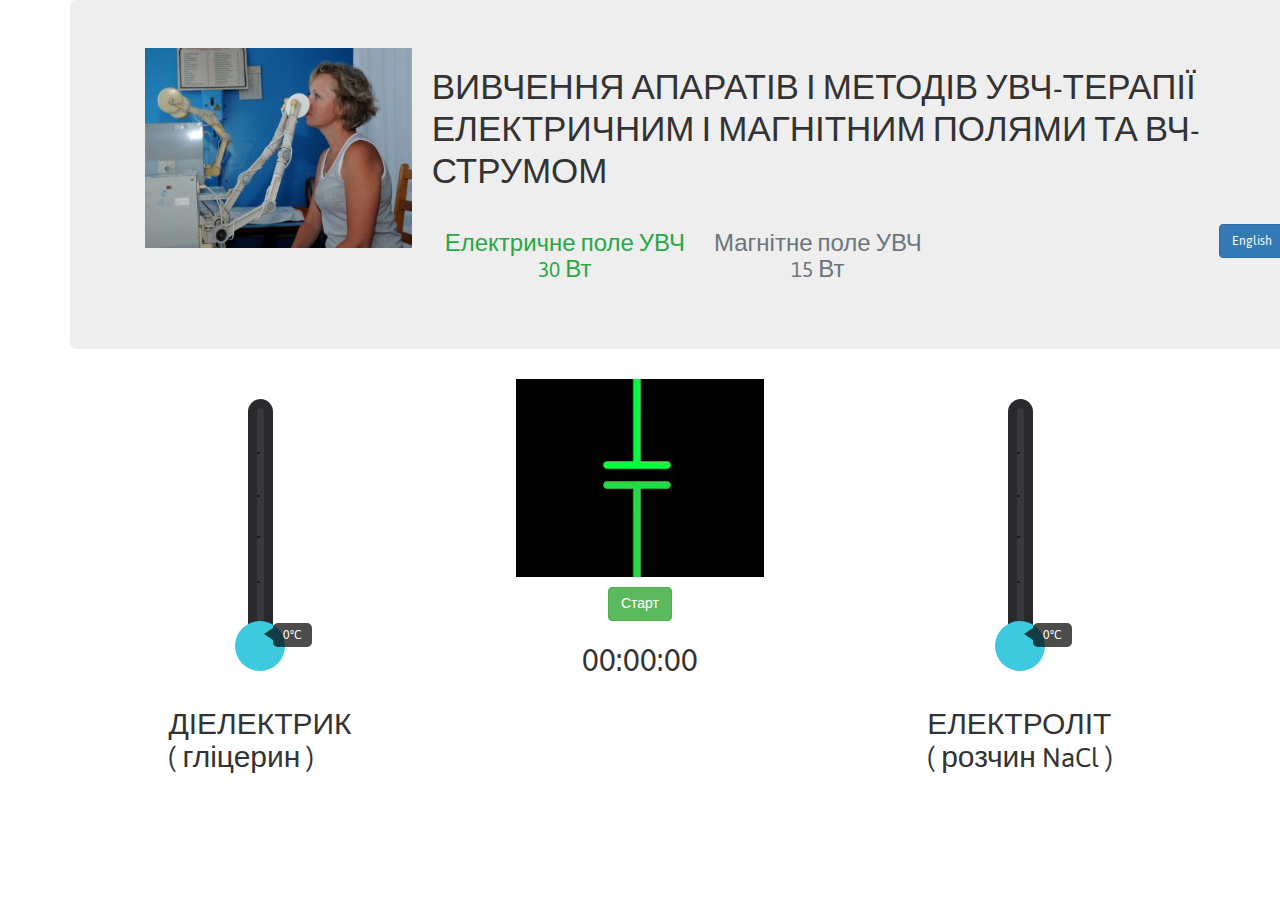
<file: index.html>
<!DOCTYPE html>
<html>
<head>
    <meta charset="UTF-8">
    <link rel="apple-touch-icon" type="image/png"
          href="https://cpwebassets.codepen.io/assets/favicon/apple-touch-icon-5ae1a0698dcc2402e9712f7d01ed509a57814f994c660df9f7a952f3060705ee.png">
    <meta name="apple-mobile-web-app-title" content="CodePen">
    <link rel="shortcut icon" type="image/x-icon"
          href="https://cpwebassets.codepen.io/assets/favicon/favicon-aec34940fbc1a6e787974dcd360f2c6b63348d4b1f4e06c77743096d55480f33.ico">
    <link rel="mask-icon" type=""
          href="https://cpwebassets.codepen.io/assets/favicon/logo-pin-8f3771b1072e3c38bd662872f6b673a722f4b3ca2421637d5596661b4e2132cc.svg"
          color="#111">
    <link rel="stylesheet" href="https://maxcdn.bootstrapcdn.com/bootstrap/4.0.0/css/bootstrap.min.css"
          integrity="sha384-Gn5384xqQ1aoWXA+058RXPxPg6fy4IWvTNh0E263XmFcJlSAwiGgFAW/dAiS6JXm" crossorigin="anonymous">
    <link rel="stylesheet" href="https://maxcdn.bootstrapcdn.com/bootstrap/3.4.1/css/bootstrap.min.css">
    <script src="https://ajax.googleapis.com/ajax/libs/jquery/3.5.1/jquery.min.js"></script>
    <script src="https://cpwebassets.codepen.io/assets/common/stopExecutionOnTimeout-157cd5b220a5c80d4ff8e0e70ac069bffd87a61252088146915e8726e5d9f147.js"></script>
    <script src="https://cdnjs.cloudflare.com/ajax/libs/jquery/2.1.3/jquery.min.js"></script>
    <script src="https://maxcdn.bootstrapcdn.com/bootstrap/3.4.1/js/bootstrap.min.js"></script>
    <script src="https://cpwebassets.codepen.io/assets/common/stopExecutionOnTimeout-157cd5b220a5c80d4ff8e0e70ac069bffd87a61252088146915e8726e5d9f147.js"></script>
    <link rel="stylesheet" href="./style/style.css" type="text/css" media="all">
    <script src="./script/script.js" defer></script>

    <title>Лабораторна УВЧ</title>
</head>
<body translate="no">
<div class="container">
    <div class="row">
        <div class="jumbotron">
            <div class="container">
                <img style="float: left;margin: 0 20px 20px 0; height: 200px; " src="./media/pic.png">
                <h2 class="display-4">
                    <span lang="uk">ВИВЧЕННЯ АПАРАТІВ І МЕТОДІВ УВЧ-ТЕРАПІЇ ЕЛЕКТРИЧНИМ І МАГНІТНИМ ПОЛЯМИ ТА
                    ВЧ-СТРУМОМ</span>
                    <span lang="en">STUDY OF DEVICES AND METHODS OF HF AND UHF THERAPY</span>
                </h2>
                <button onclick="location.href='index.html'" type="button" class="btn btn-outline-success"><h3><span lang="uk">Електричне поле УВЧ<br> 30 Вт</span><span lang="en">Electric UHF field <br> 30 W</span></h3></button>
                <button onclick="location.href='index2.html'" type="button" class="btn btn-outline-secondary"><h3><span lang="uk">Магнітне поле УВЧ <br> 15 Вт</span><span lang="en">Magnetic UHF field <br> 15 W</span></h3></button>
                </button>
                <button style="float: right; margin-top: 20px" id="switch-lang" class="btn btn-primary">
                    <span lang="en">Українська</span>
                    <span lang="uk">English</span>
                </button>
            </div>
        </div>

        <div class="col-4">
            <div id="wrapper1">

                    <div id="termometer1">
                        <div id="temperature1" style="height:0" data-value="0°C"></div>
                        <div id="graduations1"></div>
                    </div>

                    <div id="playground1">
                        <div id="range1" style="display:none;">
                            <input id="minTemp" type="text" value="-20">
                            <input id="gl" type="range" min="-20" max="50" value="0">
                            <input id="maxTemp" type="text" value="50">
                        </div>
                        <p style="display: none" id="unit">Celcius C°</p>
                    </div>


                <h2 style="align-items: center;">
                    <span lang="en">DIELECTRIC</span><span lang="uk">ДІЕЛЕКТРИК</span>
                    <br><span lang="uk">( гліцерин )</span><span lang="en">( glycerol )</span>
                </h2>
            </div>
        </div>
        <div class="col-4">
            <div style="align-items: center;
    display: flex;
    flex-direction: column;
    justify-content: space-between">
                <video muted id="myVideo1" autoplay loop class="myvideo">
                    <source id="mp4_src1" src="./media/capacitor-stop.mp4" type="video/mp4">
                </video>
                <video style="display: none" muted id="myVideo2" autoplay loop class="myvideo">
                    <source id="mp4_src2" src="./media/coil-stop.mp4" type="video/mp4">
                </video>
                <div class="col align-self-center" style="background-color: white;     margin: 10px;
    align-items: center;
    text-align: center;">
                    <button class="btn btn-success" onclick="myFunction1()" id="start"><span lang="uk">Старт</span><span lang="en">Start</span></button>
                    <button class="btn btn-danger " id="stop" style="display: none;" hidden>Стоп</button>
                    <button class="btn btn-info" id="clear" hidden>Очистити</button>
                    <!--            <button class="btn btn-info" id="round" style="display: none;">У список</button>-->
                    <h1 style="text-align: center;">
                        <time>00:00:00</time>
                    </h1>
                </div>
            </div>

<!--            <ol reversed id="round-list">-->

<!--            </ol>-->
        </div>
        <div class="col-4">
            <div id="wrapper2">
                <div id="termometer2">
                    <div id="temperature2"
                         style="height: 0%;"
                         data-value="0°C"></div>
                    <div id="graduations2"></div>
                </div>
                <div id="playground">
                    <div id="range" style="display: none">
                        <input id="minTemp2" type="text" value="0">
                        <input id="nacl" type="range" min="0" max="50" value="0">
                        <input id="maxTemp2" type="text" value="50">
                    </div>
                    <p style="display: none" id="unit2">Celcius C°</p>
                </div>
                <h2 style="align-items: center;">
                    <span lang="en">ELECTROLYTE</span><span lang="uk">ЕЛЕКТРОЛІТ</span>
                    <br><span lang="uk">( розчин NaCl )</span><span lang="en">(NaCl solution)</span>
                </h2>
            </div>
        </div>
    </div>
    <div id="mpc" style="display: none">
        <h3><span lang="uk">Магнітне поле УВЧ</span><span lang="en">Magnetic UHF field</span></h3>
        <table class="table table-striped">
            <thead>
            <tr>
                <th scope="col">t, <span lang=uk"">хв</span><span lang="en">min</span></th>
                <th scope="col">T - <span lang="uk">діелектрик (гліцерин)</span><span lang="en">dielectric (glycerol)</span>, °C</th>
                <th scope="col">T - <span lang="uk">електроліт (pозчин NaCl)</span><span lang="en">electrolyte (NaCl solution)</span>, °C</th>
            </tr>
            </thead>
            <tbody>
            <tr data-mpc_id="0" style="display:none;">
                <th scope="row">0</th>
                <td  class="gl">17</td>
                <td class="nacl">17</td>
            </tr>
            <tr data-mpc_id="1" style="display:none;">
                <th scope="row">1</th>
                <td class="gl">17.5</td>
                <td class="nacl">20</td>
            </tr>
            <tr data-mpc_id="2" style="display:none;">
                <th scope="row">2</th>
                <td class="gl">17.5</td>
                <td class="nacl">22</td>
            </tr>
            <tr data-mpc_id="3" style="display:none;">
                <th scope="row">3</th>
                <td class="gl">17.5</td>
                <td class="nacl">24</td>
            </tr>
            <tr data-mpc_id="4" style="display:none;">
                <th scope="row">4</th>
                <td class="gl">17.5</td>
                <td class="nacl">26.5</td>
            </tr>
            <tr data-mpc_id="5" style="display:none;">
                <th scope="row">5</th>
                <td class="gl">17.5</td>
                <td class="nacl">32</td>
            </tr>
            <tr data-mpc_id="6" style="display:none;">
                <th scope="row">6</th>
                <td class="gl">18</td>
                <td class="nacl">33</td>
            </tr>
            <tr data-mpc_id="7" style="display:none;">
                <th scope="row">7</th>
                <td class="gl">18</td>
                <td class="nacl">33</td>
            </tr>
            <tr data-mpc_id="8" style="display:none;">
                <th scope="row">8</th>
                <td class="gl">18.5</td>
                <td class="nacl">35</td>
            </tr>
            <tr data-mpc_id="9" style="display:none;">
                <th scope="row">9</th>
                <td class="gl">18.5</td>
                <td class="nacl">36.5</td>
            </tr>
            <tr data-mpc_id="10" style="display:none;">
                <th scope="row">10</th>
                <td class="gl">19</td>
                <td class="nacl">37.5</td>
            </tr>
            </tbody>
        </table>
    </div>
    <div id="epc" style="display: none">
        <h3><span lang="uk">Електричне поле УВЧ</span><span lang="en">Electric UHF field</span></h3>
    <table class="table table-striped">
        <thead>
        <tr>
            <th scope="col">t, <span lang=uk"">хв</span><span lang="en">min</span></th>
            <th scope="col">T - <span lang="uk">діелектрик (гліцерин)</span><span lang="en">dielectric (glycerol)</span>, °C</th>
            <th scope="col">T - <span lang="uk">електроліт (pозчин NaCl)</span><span lang="en">electrolyte (NaCl solution)</span>, °C</th>
        </tr>
        </thead>
        <tbody>
        <tr data-epc_id="0" style="display:none;">
            <th scope="row">0</th>
            <td class="gl">16.5</td>
            <td class="nacl">16.5</td>
        </tr>
        <tr data-epc_id="1" style="display:none;">
            <th scope="row">1</th>
            <td class="gl">17</td>
            <td class="nacl">17</td>
        </tr>
        <tr data-epc_id="2" style="display:none;">
            <th scope="row">2</th>
            <td class="gl">18.5</td>
            <td class="nacl">18</td>
        </tr>
        <tr data-epc_id="3" style="display:none;">
            <th scope="row">3</th>
            <td class="gl">20</td>
            <td class="nacl">19</td>
        </tr>
        <tr data-epc_id="4" style="display:none;">
            <th scope="row">4</th>
            <td class="gl">21</td>
            <td class="nacl">19.5</td>
        </tr>
        <tr data-epc_id="5" style="display:none;">
            <th scope="row">5</th>
            <td class="gl">22</td>
            <td class="nacl">20.5</td>
        </tr>
        <tr data-epc_id="6" style="display:none;">
            <th scope="row">6</th>
            <td class="gl">22.5</td>
            <td class="nacl">21</td>
        </tr>
        <tr data-epc_id="7" style="display:none;">
            <th scope="row">7</th>
            <td class="gl">23.5</td>
            <td class="nacl">21.5</td>
        </tr>
        <tr data-epc_id="8" style="display:none;">
            <th scope="row">8</th>
            <td class="gl">24.5</td>
            <td class="nacl">22.5</td>
        </tr>
        <tr data-epc_id="9" style="display:none;">
            <th scope="row">9</th>
            <td class="gl">25.5</td>
            <td class="nacl">23.5</td>
        </tr>
        <tr data-epc_id="10" style="display:none;">
            <th scope="row">10</th>
            <td class="gl">27</td>
            <td class="nacl">24</td>
        </tr>
        </tbody>
    </table>
    </div>
</div>
</body>
<script>$('[lang="en"]').hide();
$('#switch-lang').click(function() {
  $('[lang="uk"]').toggle();
  $('[lang="en"]').toggle();
});</script>
<script id="rendered-js">
//set all our variables
var h1 = document.getElementsByTagName('h1')[0],
start = document.getElementById('start'),
stop = document.getElementById('stop'),
clear = document.getElementById('clear'),
round = document.getElementById('round'),
roundList = document.getElementById('round-list'),
seconds = 0,minutes = 0,hours = 0,
storedSecond = 0,storedMinutes = 0,storedHours = 0,
t;


//lets format it correctly if there if there is single digits:
function timeFormatting(timer, minutter, sekunder) {
  return (timer ? timer > 9 ? timer : "0" + timer : "00") + ":" + (minutter ? minutter > 9 ? minutter : "0" + minutter : "00") + ":" + (sekunder > 9 ? sekunder : "0" + sekunder);
}

//the loop that handles the clock
function add() {
  seconds++;
  if (seconds >= 60) {
    seconds = 0;
    minutes++;
    if (minutes >= 60) {
      minutes = 0;
      hours++;
    }
  }

  h1.textContent = timeFormatting(hours, minutes, seconds);

  timer();
}

//the timer that goes off and triggers add() every second:
function timer() {
  t = setTimeout(add, 1000);


setInterval(() => {
clearTimeout(t);
},
600000);
}

setTimeout(() => {
$('#clear').click();
$('#stop').click();

},
601000);


//starts the timer at refresh:
//timer();


/* Start button */
start.onclick = function () {
  //start the timer:
  timer();
  $('#stop').show();
  $('#start').hide();
  $('#round').show();
  $('#clear').hide();
};

/* Stop button */
stop.onclick = function () {
  //stop the timer:
  clearTimeout(t);
  $('#stop').hide();
  $('#start').show();
  $('#round').hide();
  $('#clear').show();
  //also add last round when you click stop:
  addRound();
};

/* Clear button */
clear.onclick = function () {
  h1.textContent = "00:00:00";
  seconds = 0;minutes = 0;hours = 0;
  $('#round-list').empty();
  storedSecond = 0;
  storedMinutes = 0;
  storedHours = 0;
};

/* round button */
round.onclick = addRound;


//add Rounds to list:
function addRound() {
  //get the difference between now and last round
  var RoundSeconds = seconds - storedSecond;
  var RoundMinutes = minutes - storedMinutes;
  var RoundHours = hours - storedHours;

  //store this round as a variable
  var thisRound = timeFormatting(RoundHours, RoundMinutes, RoundSeconds);

  //add the round to our list if more than a second:
  if (thisRound != "00:00:00") {
    $('#round-list').prepend('<li>' + thisRound + "</li>");
  }

  //store this as last round
  storedSecond = seconds,
  storedMinutes = minutes,
  storedHours = hours;

}
//# sourceURL=pen.js
</script>

<script id="rendered-js">
const units = {
  Celcius: "°C",
  Fahrenheit: "°F" };


const config = {
  minTemp: 0,
  maxTemp: 50,
  unit: "Celcius" };


// Change min and max temperature values

const tempValueInputs = document.querySelectorAll("input[type='text']");

tempValueInputs.forEach(input => {
  input.addEventListener("change", event => {
    const newValue = event.target.value;

    if (isNaN(newValue)) {
      return input.value = config[input.id];
    } else {
      config[input.id] = input.value;
      range[input.id.slice(0, 3)] = config[input.id]; // Update range
      return setTemperature(); // Update temperature
    }
  });
});

// Switch unit of temperature

const unitP = document.getElementById("unit");

unitP.addEventListener("click", () => {
  config.unit = config.unit === "Celcius" ? "Fahrenheit" : "Celcius";
  unitP.innerHTML = config.unit + ' ' + units[config.unit];
  return setTemperature();
});

// Change temperature

const range = document.querySelector("input[type='range']");
const temperature = document.getElementById("temperature1");

function setTemperature() {
  temperature.style.height = (range.value - config.minTemp) / (config.maxTemp - config.minTemp) * 100 + "%";
  temperature.dataset.value = range.value + units[config.unit];
}

range.addEventListener("input", setTemperature);
setTimeout(setTemperature, 1000);
//# sourceURL=pen.js

</script>
</html>
</file>
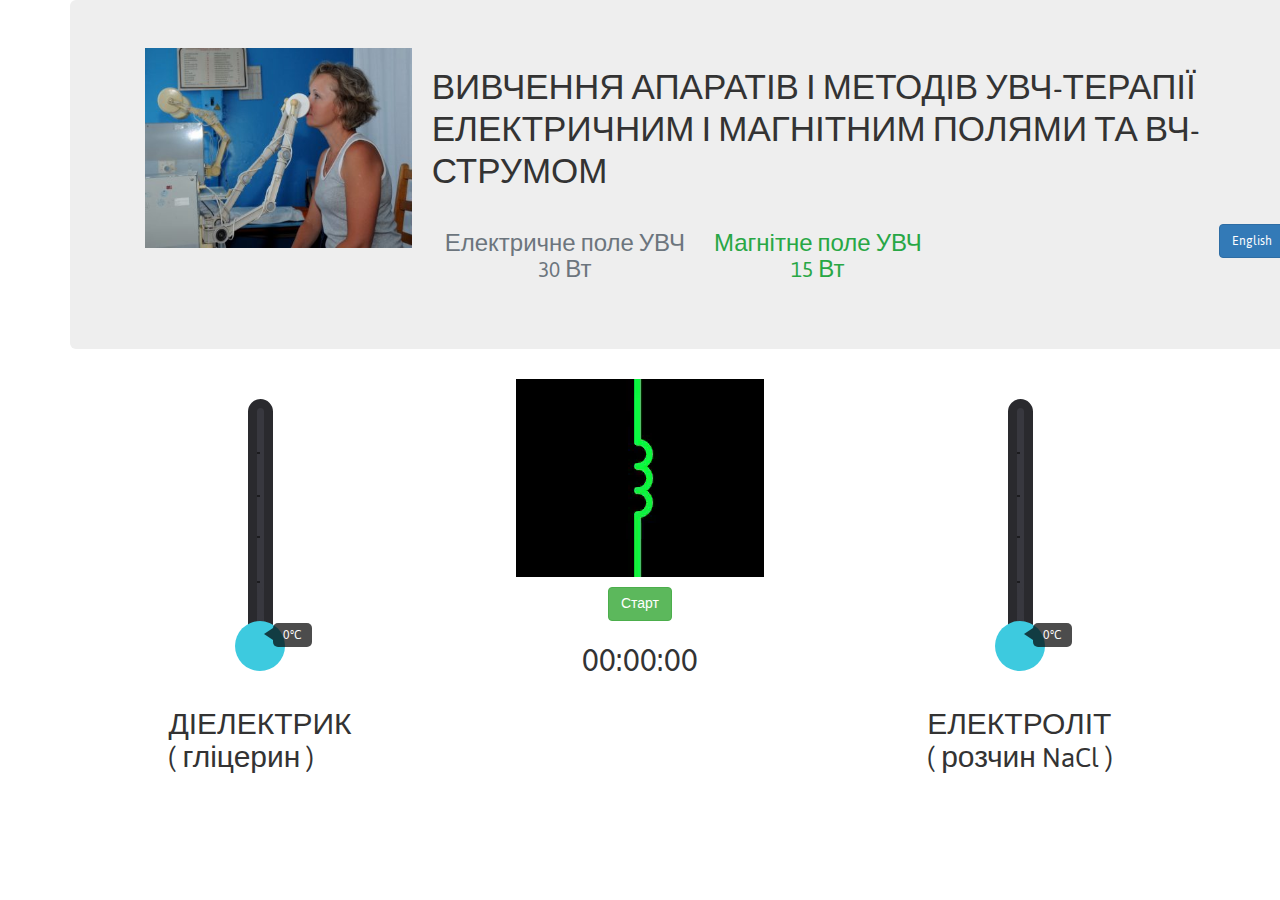
<file: index2.html>
<!DOCTYPE html>
<html>
<head>
    <meta charset="UTF-8">
    <link rel="apple-touch-icon" type="image/png"
          href="https://cpwebassets.codepen.io/assets/favicon/apple-touch-icon-5ae1a0698dcc2402e9712f7d01ed509a57814f994c660df9f7a952f3060705ee.png">
    <meta name="apple-mobile-web-app-title" content="CodePen">
    <link rel="shortcut icon" type="image/x-icon"
          href="https://cpwebassets.codepen.io/assets/favicon/favicon-aec34940fbc1a6e787974dcd360f2c6b63348d4b1f4e06c77743096d55480f33.ico">
    <link rel="mask-icon" type=""
          href="https://cpwebassets.codepen.io/assets/favicon/logo-pin-8f3771b1072e3c38bd662872f6b673a722f4b3ca2421637d5596661b4e2132cc.svg"
          color="#111">
    <link rel="stylesheet" href="https://maxcdn.bootstrapcdn.com/bootstrap/4.0.0/css/bootstrap.min.css"
          integrity="sha384-Gn5384xqQ1aoWXA+058RXPxPg6fy4IWvTNh0E263XmFcJlSAwiGgFAW/dAiS6JXm" crossorigin="anonymous">
    <link rel="stylesheet" href="https://maxcdn.bootstrapcdn.com/bootstrap/3.4.1/css/bootstrap.min.css">
    <script src="https://ajax.googleapis.com/ajax/libs/jquery/3.5.1/jquery.min.js"></script>
    <script src="https://cpwebassets.codepen.io/assets/common/stopExecutionOnTimeout-157cd5b220a5c80d4ff8e0e70ac069bffd87a61252088146915e8726e5d9f147.js"></script>
    <script src="https://cdnjs.cloudflare.com/ajax/libs/jquery/2.1.3/jquery.min.js"></script>
    <script src="https://maxcdn.bootstrapcdn.com/bootstrap/3.4.1/js/bootstrap.min.js"></script>
    <script src="https://cpwebassets.codepen.io/assets/common/stopExecutionOnTimeout-157cd5b220a5c80d4ff8e0e70ac069bffd87a61252088146915e8726e5d9f147.js"></script>
    <link rel="stylesheet" href="./style/style.css" type="text/css" media="all">
    <script src="./script/script2.js" defer></script>

    <title>Лабораторна УВЧ</title>
</head>
<body translate="no">
<div class="container">
    <div class="row">
        <div class="jumbotron">
            <div class="container">
                <img style="float: left;margin: 0 20px 20px 0; height: 200px; " src="./media/pic.png">
                <h2 class="display-4">
                    <span lang="uk">ВИВЧЕННЯ АПАРАТІВ І МЕТОДІВ УВЧ-ТЕРАПІЇ ЕЛЕКТРИЧНИМ І МАГНІТНИМ ПОЛЯМИ ТА
                    ВЧ-СТРУМОМ</span>
                    <span lang="en">STUDY OF DEVICES AND METHODS OF HF AND UHF THERAPY</span>
                </h2>
                <button onclick="location.href='index.html'" type="button" class="btn btn-outline-secondary"><h3><span lang="uk">Електричне поле УВЧ<br> 30 Вт</span><span lang="en">Electric UHF field<br> 30 W</span></h3></button>
                <button onclick="location.href='index2.html'" type="button" class="btn btn-outline-success"><h3><span lang="uk">Магнітне поле УВЧ<br> 15 Вт</span><span lang="en">Magnetic UHF field<br> 15 W</span></h3></button>
                <button style="float: right; margin-top: 20px" id="switch-lang" class="btn btn-primary">
                    <span lang="en">Українська</span>
                    <span lang="uk">English</span>
                </button>
            </div>
        </div>

        <div class="col-4">
            <div id="wrapper1">

                    <div id="termometer1">
                        <div id="temperature1" style="height:0" data-value="0°C"></div>
                        <div id="graduations1"></div>
                    </div>

                    <div id="playground1">
                        <div id="range1" style="display:none;">
                            <input id="minTemp" type="text" value="-20">
                            <input id="gl" type="range" min="-20" max="50" value="0">
                            <input id="maxTemp" type="text" value="50">
                        </div>
                        <p style="display: none" id="unit">Celcius C°</p>
                    </div>


                <h2 style="align-items: center;">
                    <span lang="en">DIELECTRIC</span><span lang="uk">ДІЕЛЕКТРИК</span>
                    <br><span lang="uk">( гліцерин )</span><span lang="en">( glycerol )</span>
                </h2>
            </div>
        </div>
        <div class="col-4">
            <div style="align-items: center;
    display: flex;
    flex-direction: column;
    justify-content: space-between">
                <video style="display: none" muted id="myVideo1" autoplay loop class="myvideo">
                    <source id="mp4_src1" src="./media/capacitor-stop.mp4" type="video/mp4">
                </video>
                <video  muted id="myVideo2" autoplay loop class="myvideo">
                    <source id="mp4_src2" src="./media/coil-stop.mp4" type="video/mp4">
                </video>
                <div class="col align-self-center" style="background-color: white;     margin: 10px;
    align-items: center;
    text-align: center;">
                    <button class="btn btn-success" onclick="myFunction1()" id="start"><span lang="uk">Старт</span><span lang="en">Start</span></button>
                    <button class="btn btn-danger" id="stop" style="display: none;" hidden>Стоп</button>
                    <button class="btn btn-info" id="clear" hidden>Очистити</button>
                    <!--            <button class="btn btn-info" id="round" style="display: none;">У список</button>-->
                    <h1 style="text-align: center;">
                        <time>00:00:00</time>
                    </h1>
                </div>
            </div>

<!--            <ol reversed id="round-list">-->

<!--            </ol>-->
        </div>
        <div class="col-4">
            <div id="wrapper2">
                <div id="termometer2">
                    <div id="temperature2"
                         style="height: 0%;"
                         data-value="0°C"></div>
                    <div id="graduations2"></div>
                </div>
                <div id="playground">
                    <div id="range" style="display: none">
                        <input id="minTemp2" type="text" value="0">
                        <input id="nacl" type="range" min="0" max="50" value="0">
                        <input id="maxTemp2" type="text" value="50">
                    </div>
                    <p style="display: none" id="unit2">Celcius C°</p>
                </div>
                <h2 style="align-items: center;">
                    <span lang="en">ELECTROLYTE</span><span lang="uk">ЕЛЕКТРОЛІТ</span>
                    <br><span lang="uk">( розчин NaCl )</span><span lang="en">(NaCl solution)</span>
                </h2>
            </div>
        </div>
    </div>
    <div id="mpc" style="display: none">
        <h3><span lang="uk">Магнітне поле УВЧ</span><span lang="en">Magnetic UHF field</span></h3>
        <table class="table table-striped">
            <thead>
            <tr>
                <th scope="col">t, <span lang=uk"">хв</span><span lang="en">min</span></th>
                <th scope="col">T - <span lang="uk">діелектрик (гліцерин)</span><span lang="en">dielectric (glycerol)</span>, °C</th>
                <th scope="col">T - <span lang="uk">електроліт (pозчин NaCl)</span><span lang="en">electrolyte (NaCl solution)</span>, °C</th>
            </tr>
            </thead>
            <tbody>
            <tr data-mpc_id="0" style="display:none;">
                <th scope="row">0</th>
                <td  class="gl">17</td>
                <td class="nacl">17</td>
            </tr>
            <tr data-mpc_id="1" style="display:none;">
                <th scope="row">1</th>
                <td class="gl">17.5</td>
                <td class="nacl">20</td>
            </tr>
            <tr data-mpc_id="2" style="display:none;">
                <th scope="row">2</th>
                <td class="gl">17.5</td>
                <td class="nacl">22</td>
            </tr>
            <tr data-mpc_id="3" style="display:none;">
                <th scope="row">3</th>
                <td class="gl">17.5</td>
                <td class="nacl">24</td>
            </tr>
            <tr data-mpc_id="4" style="display:none;">
                <th scope="row">4</th>
                <td class="gl">17.5</td>
                <td class="nacl">26.5</td>
            </tr>
            <tr data-mpc_id="5" style="display:none;">
                <th scope="row">5</th>
                <td class="gl">17.5</td>
                <td class="nacl">32</td>
            </tr>
            <tr data-mpc_id="6" style="display:none;">
                <th scope="row">6</th>
                <td class="gl">18</td>
                <td class="nacl">33</td>
            </tr>
            <tr data-mpc_id="7" style="display:none;">
                <th scope="row">7</th>
                <td class="gl">18</td>
                <td class="nacl">33</td>
            </tr>
            <tr data-mpc_id="8" style="display:none;">
                <th scope="row">8</th>
                <td class="gl">18.5</td>
                <td class="nacl">35</td>
            </tr>
            <tr data-mpc_id="9" style="display:none;">
                <th scope="row">9</th>
                <td class="gl">18.5</td>
                <td class="nacl">36.5</td>
            </tr>
            <tr data-mpc_id="10" style="display:none;">
                <th scope="row">10</th>
                <td class="gl">19</td>
                <td class="nacl">37.5</td>
            </tr>
            </tbody>
        </table>
    </div>
    <div id="epc" style="display: none">
        <h3><span lang="uk">Електричне поле УВЧ</span><span lang="en">Electric UHF field</span></h3>
    <table class="table table-striped">
        <thead>
        <tr>
            <th scope="col">t, <span lang=uk"">хв</span><span lang="en">min</span></th>
            <th scope="col">T - <span lang="uk">діелектрик (гліцерин)</span><span lang="en">dielectric (glycerol)</span>, °C</th>
            <th scope="col">T - <span lang="uk">електроліт (pозчин NaCl)</span><span lang="en">electrolyte (NaCl solution)</span>, °C</th>
        </tr>
        </thead>
        <tbody>
        <tr data-epc_id="0" style="display:none;">
            <th scope="row">0</th>
            <td class="gl">16.5</td>
            <td class="nacl">16.5</td>
        </tr>
        <tr data-epc_id="1" style="display:none;">
            <th scope="row">1</th>
            <td class="gl">17</td>
            <td class="nacl">17</td>
        </tr>
        <tr data-epc_id="2" style="display:none;">
            <th scope="row">2</th>
            <td class="gl">18.5</td>
            <td class="nacl">18</td>
        </tr>
        <tr data-epc_id="3" style="display:none;">
            <th scope="row">3</th>
            <td class="gl">20</td>
            <td class="nacl">19</td>
        </tr>
        <tr data-epc_id="4" style="display:none;">
            <th scope="row">4</th>
            <td class="gl">21</td>
            <td class="nacl">19.5</td>
        </tr>
        <tr data-epc_id="5" style="display:none;">
            <th scope="row">5</th>
            <td class="gl">22</td>
            <td class="nacl">20.5</td>
        </tr>
        <tr data-epc_id="6" style="display:none;">
            <th scope="row">6</th>
            <td class="gl">22.5</td>
            <td class="nacl">21</td>
        </tr>
        <tr data-epc_id="7" style="display:none;">
            <th scope="row">7</th>
            <td class="gl">23.5</td>
            <td class="nacl">21.5</td>
        </tr>
        <tr data-epc_id="8" style="display:none;">
            <th scope="row">8</th>
            <td class="gl">24.5</td>
            <td class="nacl">22.5</td>
        </tr>
        <tr data-epc_id="9" style="display:none;">
            <th scope="row">9</th>
            <td class="gl">25.5</td>
            <td class="nacl">23.5</td>
        </tr>
        <tr data-epc_id="10" style="display:none;">
            <th scope="row">10</th>
            <td class="gl">27</td>
            <td class="nacl">24</td>
        </tr>
        </tbody>
    </table>
    </div>
</div>
</body>
<script>$('[lang="en"]').hide();
$('#switch-lang').click(function() {
  $('[lang="uk"]').toggle();
  $('[lang="en"]').toggle();
});</script>
<script id="rendered-js">
//set all our variables
var h1 = document.getElementsByTagName('h1')[0],
start = document.getElementById('start'),
stop = document.getElementById('stop'),
clear = document.getElementById('clear'),
round = document.getElementById('round'),
roundList = document.getElementById('round-list'),
seconds = 0,minutes = 0,hours = 0,
storedSecond = 0,storedMinutes = 0,storedHours = 0,
t;


//lets format it correctly if there if there is single digits:
function timeFormatting(timer, minutter, sekunder) {
  return (timer ? timer > 9 ? timer : "0" + timer : "00") + ":" + (minutter ? minutter > 9 ? minutter : "0" + minutter : "00") + ":" + (sekunder > 9 ? sekunder : "0" + sekunder);
}

//the loop that handles the clock
function add() {
  seconds++;
  if (seconds >= 60) {
    seconds = 0;
    minutes++;
    if (minutes >= 60) {
      minutes = 0;
      hours++;
    }
  }

  h1.textContent = timeFormatting(hours, minutes, seconds);

  timer();
}

///the timer that goes off and triggers add() every second:
function timer() {
  t = setTimeout(add, 1000);


setInterval(() => {
clearTimeout(t);
},
600000);
}

setTimeout(() => {
$('#clear').click();
$('#stop').click();

},
601000);

//starts the timer at refresh:
//timer();


/* Start button */
start.onclick = function () {
  //start the timer:
  timer();
  $('#stop').show();
  $('#start').hide();
  $('#round').show();
  $('#clear').hide();
};

/* Stop button */
stop.onclick = function () {
  //stop the timer:
  clearTimeout(t);
  $('#stop').hide();
  $('#start').show();
  $('#round').hide();
  $('#clear').show();
  //also add last round when you click stop:
  addRound();
};

/* Clear button */
clear.onclick = function () {
  h1.textContent = "00:00:00";
  seconds = 0;minutes = 0;hours = 0;
  $('#round-list').empty();
  storedSecond = 0;
  storedMinutes = 0;
  storedHours = 0;
};

/* round button */
round.onclick = addRound;


//add Rounds to list:
function addRound() {
  //get the difference between now and last round
  var RoundSeconds = seconds - storedSecond;
  var RoundMinutes = minutes - storedMinutes;
  var RoundHours = hours - storedHours;

  //store this round as a variable
  var thisRound = timeFormatting(RoundHours, RoundMinutes, RoundSeconds);

  //add the round to our list if more than a second:
  if (thisRound != "00:00:00") {
    $('#round-list').prepend('<li>' + thisRound + "</li>");
  }

  //store this as last round
  storedSecond = seconds,
  storedMinutes = minutes,
  storedHours = hours;

}
//# sourceURL=pen.js
</script>

<script id="rendered-js">
const units = {
  Celcius: "°C",
  Fahrenheit: "°F" };


const config = {
  minTemp: 0,
  maxTemp: 50,
  unit: "Celcius" };


// Change min and max temperature values

const tempValueInputs = document.querySelectorAll("input[type='text']");

tempValueInputs.forEach(input => {
  input.addEventListener("change", event => {
    const newValue = event.target.value;

    if (isNaN(newValue)) {
      return input.value = config[input.id];
    } else {
      config[input.id] = input.value;
      range[input.id.slice(0, 3)] = config[input.id]; // Update range
      return setTemperature(); // Update temperature
    }
  });
});

// Switch unit of temperature

const unitP = document.getElementById("unit");

unitP.addEventListener("click", () => {
  config.unit = config.unit === "Celcius" ? "Fahrenheit" : "Celcius";
  unitP.innerHTML = config.unit + ' ' + units[config.unit];
  return setTemperature();
});

// Change temperature

const range = document.querySelector("input[type='range']");
const temperature = document.getElementById("temperature1");

function setTemperature() {
  temperature.style.height = (range.value - config.minTemp) / (config.maxTemp - config.minTemp) * 100 + "%";
  temperature.dataset.value = range.value + units[config.unit];
}

range.addEventListener("input", setTemperature);
setTimeout(setTemperature, 1000);
//# sourceURL=pen.js

</script>
</html>
</file>
<file: style/style.css>
@import url("https://fonts.googleapis.com/css?family=Jaldi&display=swap");

body {
    display: flex;
    margin: 0;
    font-family: "Jaldi", sans-serif;
}

#wrapper1, #wrapper2{
    margin: 20px;
    display: flex;
    flex-direction: column;
    align-items: center;
}

p {
    -webkit-user-select: none;
    -moz-user-select: none;
    -ms-user-select: none;
    user-select: none;
}

#info {
    opacity: 0.2;
    margin: 0;
    text-align: center;
}

#termometer1, #termometer2 {
    width: 25px;
    background: #38383f;
    height: 240px;
    position: relative;
    border: 9px solid #2a2a2e;
    border-radius: 20px;
    z-index: 1;
    margin-bottom: 50px;
}

#termometer1:before, #termometer1:after {
    position: absolute;
    content: "";
    border-radius: 50%;
}

#termometer2:before, #termometer2:after {
    position: absolute;
    content: "";
    border-radius: 50%;
}

#termometer1:before {
    width: 100%;
    height: 34px;
    bottom: 9px;
    background: #38383f;
    z-index: -1;
}

#termometer2:before {
    width: 100%;
    height: 34px;
    bottom: 9px;
    background: #38383f;
    z-index: -1;
}

#termometer1:after {
    transform: translateX(-50%);
    width: 50px;
    height: 50px;
    background-color: #3dcadf;
    bottom: -41px;
    /*border: 9px solid #2a2a2e;*/
    z-index: -3;
    left: 50%;
}

#termometer2:after {
    transform: translateX(-50%);
    width: 50px;
    height: 50px;
    background-color: #3dcadf;
    bottom: -41px;
    /*border: 9px solid #2a2a2e;*/
    z-index: -3;
    left: 50%;
}

#termometer1 #graduations1 {
    height: 59%;
    top: 20%;
    width: 50%;
}
#termometer2 #graduations2 {
    height: 59%;
    top: 20%;
    width: 50%;
}


#termometer1 #graduations1, #termometer1 #graduations1:before {
    position: absolute;
    border-top: 2px solid rgba(0, 0, 0, 0.5);
    border-bottom: 2px solid rgba(0, 0, 0, 0.5);
}

#termometer2 #graduations2, #termometer2 #graduations2:before {
    position: absolute;
    border-top: 2px solid rgba(0, 0, 0, 0.5);
    border-bottom: 2px solid rgba(0, 0, 0, 0.5);
}

#termometer1 #graduations1:before {
    content: "";
    height: 34%;
    width: 100%;
    top: 32%;
}

#termometer2 #graduations2:before {
    content: "";
    height: 34%;
    width: 100%;
    top: 32%;
}

#termometer1 #temperature1 {
    bottom: 0;
    background: linear-gradient(#f17a65, #3dcadf) no-repeat bottom;
    width: 100%;
    border-radius: 20px;
    background-size: 100% 240px;
    transition: all 0.2s ease-in-out;
}

#termometer2 #temperature2 {
    bottom: 0;
    background: linear-gradient(#f17a65, #3dcadf) no-repeat bottom;
    width: 100%;
    border-radius: 20px;
    background-size: 100% 240px;
    transition: all 0.2s ease-in-out;
}


#termometer1 #temperature1, #termometer1 #temperature1:before, #termometer1 #temperature1:after {
    position: absolute;
}

#termometer2 #temperature2, #termometer2 #temperature2:before, #termometer2 #temperature2:after {
    position: absolute;
}

#termometer1 #temperature1:before {
    content: attr(data-value);
    background: rgba(0, 0, 0, 0.7);
    color: white;
    z-index: 2;
    padding: 5px 10px;
    border-radius: 5px;
    font-size: 1em;
    line-height: 1;
    transform: translateY(50%);
    left: calc(100% + 1em / 1.5);
    top: calc(-1em + 5px - 5px * 2);
}

#termometer2 #temperature2:before {
    content: attr(data-value);
    background: rgba(0, 0, 0, 0.7);
    color: white;
    z-index: 2;
    padding: 5px 10px;
    border-radius: 5px;
    font-size: 1em;
    line-height: 1;
    transform: translateY(50%);
    left: calc(100% + 1em / 1.5);
    top: calc(-1em + 5px - 5px * 2);
}

#termometer1 #temperature1:after {
    content: "";
    border-top: 0.4545454545em solid transparent;
    border-bottom: 0.4545454545em solid transparent;
    border-right: 0.6666666667em solid rgba(0, 0, 0, 0.7);
    left: 100%;
    top: calc(-1em / 2.2 + 5px);
}

#termometer2 #temperature2:after {
    content: "";
    border-top: 0.4545454545em solid transparent;
    border-bottom: 0.4545454545em solid transparent;
    border-right: 0.6666666667em solid rgba(0, 0, 0, 0.7);
    left: 100%;
    top: calc(-1em / 2.2 + 5px);
}

#playground1, #playground2 {
    font-size: 1.1em;
}

#playground1 #range1, #playground2 #range2 {
    display: flex;
}

#playground1 #range1 input[type=text] {
    width: 2em;
    background: transparent;
    border: none;
    color: inherit;
    font: inherit;
    margin: 0 5px;
    padding: 0px 5px;
    border-bottom: 2px solid transparent;
    transition: all 0.2s ease-in-out;
}

#playground2 #range2 input[type=text] {
    width: 2em;
    background: transparent;
    border: none;
    color: inherit;
    font: inherit;
    margin: 0 5px;
    padding: 0px 5px;
    border-bottom: 2px solid transparent;
    transition: all 0.2s ease-in-out;
}

#playground1 #range1 input[type=text]:focus {
    border-color: #3dcadf;
    outline: none;
}

#playground2 #range2 input[type=text]:focus {
    border-color: #3dcadf;
    outline: none;
}

#playground1 #range1 input[type=text]:first-child {
    text-align: right;
}

#playground2 #range2 input[type=text]:first-child {
    text-align: right;
}

#playground1 #unit1 {
    width: 100%;
    margin: 0;
    text-align: center;
}

#playground2 #unit2 {
    width: 100%;
    margin: 0;
    text-align: center;
}

#playground1 #unit1:hover {
    cursor: pointer;
}

#playground2 #unit2:hover {
    cursor: pointer;
}

input[type=range] {
    -webkit-appearance: none;
    background: transparent;
    margin: 5.5px 0;
    width: 100%;
}

input[type=range]::-moz-focus-outer {
    border: 0;
}

input[type=range]:hover {
    cursor: pointer;
}

input[type=range]:focus {
    outline: 0;
}

input[type=range]:focus::-webkit-slider-runnable-track {
    background: #313137;
    border-color: #313137;
}

input[type=range]:focus::-ms-fill-lower {
    background: #2a2a2e;
}

input[type=range]:focus::-ms-fill-upper {
    background: #313137;
    border-color: #313137;
}

input[type=range]::-webkit-slider-runnable-track {
    cursor: default;
    height: 10px;
    transition: all 0.2s ease;
    width: 100%;
    cursor: pointer;
    transition: all 0.2s ease-in-out;
    box-shadow: 1px 1px 1px transparent, 0 0 1px rgba(13, 13, 13, 0);
    background: #2a2a2e;
    border: 2px solid #2a2a2e;
    border-radius: 5px;
}

input[type=range]::-webkit-slider-thumb {
    box-shadow: 4px 4px 4px transparent, 0 0 4px rgba(13, 13, 13, 0);
    background: #3dcadf;
    border: 0px solid #3d3d44;
    border-radius: 12px;
    cursor: pointer;
    height: 11px;
    width: 18px;
    -webkit-appearance: none;
    margin-top: -2.5px;
}

input[type=range]::-moz-range-track {
    box-shadow: 1px 1px 1px transparent, 0 0 1px rgba(13, 13, 13, 0);
    cursor: default;
    height: 10px;
    transition: all 0.2s ease;
    width: 100%;
    cursor: pointer;
    transition: all 0.2s ease-in-out;
    background: #2a2a2e;
    border: 2px solid #2a2a2e;
    border-radius: 5px;
    height: 5px;
}

input[type=range]::-moz-range-thumb {
    box-shadow: 4px 4px 4px transparent, 0 0 4px rgba(13, 13, 13, 0);
    background: #3dcadf;
    border: 0px solid #3d3d44;
    border-radius: 12px;
    cursor: pointer;
    height: 7px;
    width: 14px;
}

input[type=range]::-ms-track {
    cursor: default;
    height: 10px;
    transition: all 0.2s ease;
    width: 100%;
    cursor: pointer;
    transition: all 0.2s ease-in-out;
    background: transparent;
    border-color: transparent;
    border-width: 5.5px 0;
    color: transparent;
}

input[type=range]::-ms-fill-lower {
    box-shadow: 1px 1px 1px transparent, 0 0 1px rgba(13, 13, 13, 0);
    background: #222226;
    border: 2px solid #2a2a2e;
    border-radius: 10px;
}

input[type=range]::-ms-fill-upper {
    box-shadow: 1px 1px 1px transparent, 0 0 1px rgba(13, 13, 13, 0);
    background: #2a2a2e;
    border: 2px solid #2a2a2e;
    border-radius: 10px;
}

input[type=range]::-ms-thumb {
    box-shadow: 4px 4px 4px transparent, 0 0 4px rgba(13, 13, 13, 0);
    background: #3dcadf;
    border: 0px solid #3d3d44;
    border-radius: 12px;
    cursor: pointer;
    height: 7px;
    width: 14px;
    margin-top: 2.5px;
}

input[type=range]:disabled::-webkit-slider-thumb {
    cursor: not-allowed;
}

input[type=range]:disabled::-moz-range-thumb {
    cursor: not-allowed;
}

input[type=range]:disabled::-ms-thumb {
    cursor: not-allowed;
}

input[type=range]:disabled::-webkit-slider-runnable-track {
    cursor: not-allowed;
}

input[type=range]:disabled::-ms-fill-lower {
    cursor: not-allowed;
}

input[type=range]:disabled::-ms-fill-upper {
    cursor: not-allowed;
}
.myvideo1 {
    width: 350px;
    align-items: center;
}
.myvideo2 {
    width: 350px;
    align-items: center;
}
</file>
